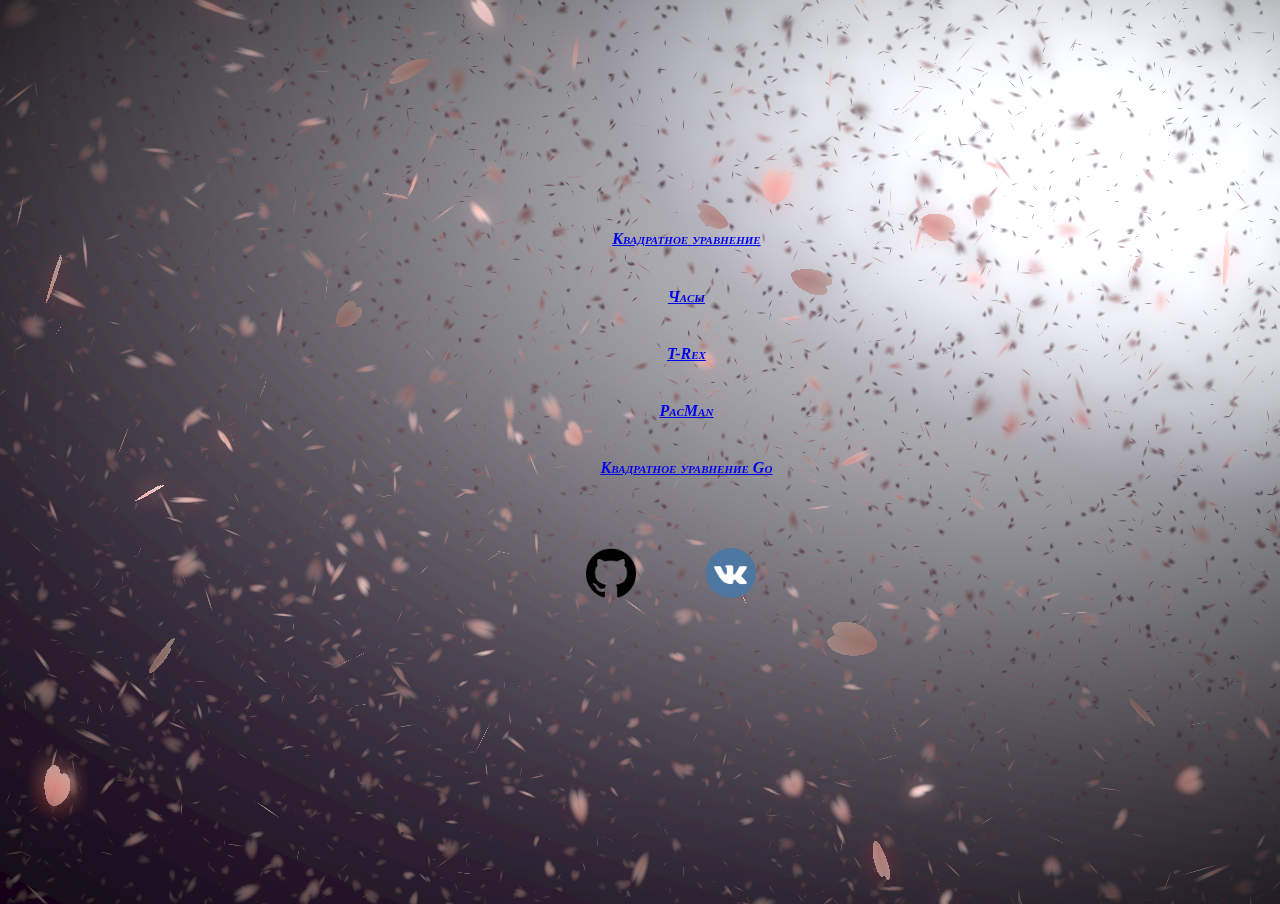
<file: index.html>
<!DOCTYPE html>
<html lang="en">
<head>
    <meta charset="UTF-8">
    <title>ULYPR</title>
    <link rel="stylesheet" href="css/style.css">
    <script src="js/app.js"></script>
    <link rel="shortcut icon" href="https://e1.pngegg.com/pngimages/1020/724/png-clipart-assassin-creed-logo-resource-black-and-blue-assassin-s-creed-icon.png"/>
    <link href="https://cdn.jsdelivr.net/npm/bootstrap@5.0.1/dist/css/bootstrap.min.css" rel="stylesheet" integrity="sha384-+0n0xVW2eSR5OomGNYDnhzAbDsOXxcvSN1TPprVMTNDbiYZCxYbOOl7+AMvyTG2x" crossorigin="anonymous">
</head>
<body>


<canvas id="sakura"></canvas>
<div class="btnbg">
</div>

 <div class="panel">
    
    <div class="d-grid gap-3 col-4 mx-auto">
      <a class="btn btn-outline" href="UR.html" role="button"><h4 class="text-panel">Квадратное уравнение</h4></a>
      <a class="btn btn-outline" href="DropMeFiles_OlYoU/index.html" role="button"><h4 class="text-panel">Часы</h4></a>
      <a class="btn btn-outline" href="Lab3/TrexRunner/index.html" role="button"><h4 class="text-panel">T-Rex</h4></a>
      <a class="btn btn-outline" href="Lab4/Pac-Man-main/index.html" role="button"><h4 class="text-panel">PacMan</h4></a>
      <a class="btn btn-outline" href="Lab5/main.go" role="button"><h4 class="text-panel">Квадратное уравнение Go</h4></a>
    </div>
    <a href="https://github.com/ulypr"><img id="git" src="images/25231.png"></a>
    <a href="https://vk.com/id324416676"><img id="vk" src="images/vk.png"></a>
  </div>

<script id="sakura_point_vsh" type="x-shader/x_vertex">
uniform mat4 uProjection;
uniform mat4 uModelview;
uniform vec3 uResolution;
uniform vec3 uOffset;
uniform vec3 uDOF;  //x:focus distance, y:focus radius, z:max radius
uniform vec3 uFade; //x:start distance, y:half distance, z:near fade start

attribute vec3 aPosition;
attribute vec3 aEuler;
attribute vec2 aMisc; //x:size, y:fade

varying vec3 pposition;
varying float psize;
varying float palpha;
varying float pdist;

//varying mat3 rotMat;
varying vec3 normX;
varying vec3 normY;
varying vec3 normZ;
varying vec3 normal;

varying float diffuse;
varying float specular;
varying float rstop;
varying float distancefade;

void main(void) {
    // Projection is based on vertical angle
    vec4 pos = uModelview * vec4(aPosition + uOffset, 1.0);
    gl_Position = uProjection * pos;
    gl_PointSize = aMisc.x * uProjection[1][1] / -pos.z * uResolution.y * 0.5;
    
    pposition = pos.xyz;
    psize = aMisc.x;
    pdist = length(pos.xyz);
    palpha = smoothstep(0.0, 1.0, (pdist - 0.1) / uFade.z);
    
    vec3 elrsn = sin(aEuler);
    vec3 elrcs = cos(aEuler);
    mat3 rotx = mat3(
        1.0, 0.0, 0.0,
        0.0, elrcs.x, elrsn.x,
        0.0, -elrsn.x, elrcs.x
    );
    mat3 roty = mat3(
        elrcs.y, 0.0, -elrsn.y,
        0.0, 1.0, 0.0,
        elrsn.y, 0.0, elrcs.y
    );
    mat3 rotz = mat3(
        elrcs.z, elrsn.z, 0.0, 
        -elrsn.z, elrcs.z, 0.0,
        0.0, 0.0, 1.0
    );
    mat3 rotmat = rotx * roty * rotz;
    normal = rotmat[2];
    
    mat3 trrotm = mat3(
        rotmat[0][0], rotmat[1][0], rotmat[2][0],
        rotmat[0][1], rotmat[1][1], rotmat[2][1],
        rotmat[0][2], rotmat[1][2], rotmat[2][2]
    );
    normX = trrotm[0];
    normY = trrotm[1];
    normZ = trrotm[2];
    
    const vec3 lit = vec3(0.6917144638660746, 0.6917144638660746, -0.20751433915982237);
    
    float tmpdfs = dot(lit, normal);
    if(tmpdfs < 0.0) {
        normal = -normal;
        tmpdfs = dot(lit, normal);
    }
    diffuse = 0.4 + tmpdfs;
    
    vec3 eyev = normalize(-pos.xyz);
    if(dot(eyev, normal) > 0.0) {
        vec3 hv = normalize(eyev + lit);
        specular = pow(max(dot(hv, normal), 0.0), 20.0);
    }
    else {
        specular = 0.0;
    }
    
    rstop = clamp((abs(pdist - uDOF.x) - uDOF.y) / uDOF.z, 0.0, 1.0);
    rstop = pow(rstop, 0.5);
    //-0.69315 = ln(0.5)
    distancefade = min(1.0, exp((uFade.x - pdist) * 0.69315 / uFade.y));
}
</script>
<script id="sakura_point_fsh" type="x-shader/x_fragment">
#ifdef GL_ES
//precision mediump float;
precision highp float;
#endif

uniform vec3 uDOF;  //x:focus distance, y:focus radius, z:max radius
uniform vec3 uFade; //x:start distance, y:half distance, z:near fade start

const vec3 fadeCol = vec3(0.08, 0.03, 0.06);

varying vec3 pposition;
varying float psize;
varying float palpha;
varying float pdist;

//varying mat3 rotMat;
varying vec3 normX;
varying vec3 normY;
varying vec3 normZ;
varying vec3 normal;

varying float diffuse;
varying float specular;
varying float rstop;
varying float distancefade;

float ellipse(vec2 p, vec2 o, vec2 r) {
    vec2 lp = (p - o) / r;
    return length(lp) - 1.0;
}

void main(void) {
    vec3 p = vec3(gl_PointCoord - vec2(0.5, 0.5), 0.0) * 2.0;
    vec3 d = vec3(0.0, 0.0, -1.0);
    float nd = normZ.z; //dot(-normZ, d);
    if(abs(nd) < 0.0001) discard;
    
    float np = dot(normZ, p);
    vec3 tp = p + d * np / nd;
    vec2 coord = vec2(dot(normX, tp), dot(normY, tp));
    
    //angle = 15 degree
    const float flwrsn = 0.258819045102521;
    const float flwrcs = 0.965925826289068;
    mat2 flwrm = mat2(flwrcs, -flwrsn, flwrsn, flwrcs);
    vec2 flwrp = vec2(abs(coord.x), coord.y) * flwrm;
    
    float r;
    if(flwrp.x < 0.0) {
        r = ellipse(flwrp, vec2(0.065, 0.024) * 0.5, vec2(0.36, 0.96) * 0.5);
    }
    else {
        r = ellipse(flwrp, vec2(0.065, 0.024) * 0.5, vec2(0.58, 0.96) * 0.5);
    }
    
    if(r > rstop) discard;
    
    vec3 col = mix(vec3(1.0, 0.8, 0.75), vec3(1.0, 0.9, 0.87), r);
    float grady = mix(0.0, 1.0, pow(coord.y * 0.5 + 0.5, 0.35));
    col *= vec3(1.0, grady, grady);
    col *= mix(0.8, 1.0, pow(abs(coord.x), 0.3));
    col = col * diffuse + specular;
    
    col = mix(fadeCol, col, distancefade);
    
    float alpha = (rstop > 0.001)? (0.5 - r / (rstop * 2.0)) : 1.0;
    alpha = smoothstep(0.0, 1.0, alpha) * palpha;
    
    gl_FragColor = vec4(col * 0.5, alpha);
}
</script>
<!-- effects -->
<script id="fx_common_vsh" type="x-shader/x_vertex">
uniform vec3 uResolution;
attribute vec2 aPosition;

varying vec2 texCoord;
varying vec2 screenCoord;

void main(void) {
    gl_Position = vec4(aPosition, 0.0, 1.0);
    texCoord = aPosition.xy * 0.5 + vec2(0.5, 0.5);
    screenCoord = aPosition.xy * vec2(uResolution.z, 1.0);
}
</script>
<script id="bg_fsh" type="x-shader/x_fragment">
#ifdef GL_ES
//precision mediump float;
precision highp float;
#endif

uniform vec2 uTimes;

varying vec2 texCoord;
varying vec2 screenCoord;

void main(void) {
    vec3 col;
    float c;
    vec2 tmpv = texCoord * vec2(0.8, 1.0) - vec2(0.95, 1.0);
    c = exp(-pow(length(tmpv) * 1.8, 2.0));
    col = mix(vec3(0.02, 0.0, 0.03), vec3(0.96, 0.98, 1.0) * 1.5, c);
    gl_FragColor = vec4(col * 0.5, 1.0);
}
</script>
<script id="fx_brightbuf_fsh" type="x-shader/x_fragment">
#ifdef GL_ES
//precision mediump float;
precision highp float;
#endif
uniform sampler2D uSrc;
uniform vec2 uDelta;

varying vec2 texCoord;
varying vec2 screenCoord;

void main(void) {
    vec4 col = texture2D(uSrc, texCoord);
    gl_FragColor = vec4(col.rgb * 2.0 - vec3(0.5), 1.0);
}
</script>
<script id="fx_dirblur_r4_fsh" type="x-shader/x_fragment">
#ifdef GL_ES
//precision mediump float;
precision highp float;
#endif
uniform sampler2D uSrc;
uniform vec2 uDelta;
uniform vec4 uBlurDir; //dir(x, y), stride(z, w)

varying vec2 texCoord;
varying vec2 screenCoord;

void main(void) {
    vec4 col = texture2D(uSrc, texCoord);
    col = col + texture2D(uSrc, texCoord + uBlurDir.xy * uDelta);
    col = col + texture2D(uSrc, texCoord - uBlurDir.xy * uDelta);
    col = col + texture2D(uSrc, texCoord + (uBlurDir.xy + uBlurDir.zw) * uDelta);
    col = col + texture2D(uSrc, texCoord - (uBlurDir.xy + uBlurDir.zw) * uDelta);
    gl_FragColor = col / 5.0;
}
</script>
<!-- effect fragment shader template -->
<script id="fx_common_fsh" type="x-shader/x_fragment">
#ifdef GL_ES
//precision mediump float;
precision highp float;
#endif
uniform sampler2D uSrc;
uniform vec2 uDelta;

varying vec2 texCoord;
varying vec2 screenCoord;

void main(void) {
    gl_FragColor = texture2D(uSrc, texCoord);
}
</script>
<!-- post processing -->
<script id="pp_final_vsh" type="x-shader/x_vertex">
uniform vec3 uResolution;
attribute vec2 aPosition;
varying vec2 texCoord;
varying vec2 screenCoord;
void main(void) {
    gl_Position = vec4(aPosition, 0.0, 1.0);
    texCoord = aPosition.xy * 0.5 + vec2(0.5, 0.5);
    screenCoord = aPosition.xy * vec2(uResolution.z, 1.0);
}
</script>
<script id="pp_final_fsh" type="x-shader/x_fragment">
#ifdef GL_ES
//precision mediump float;
precision highp float;
#endif
uniform sampler2D uSrc;
uniform sampler2D uBloom;
uniform vec2 uDelta;
varying vec2 texCoord;
varying vec2 screenCoord;
void main(void) {
    vec4 srccol = texture2D(uSrc, texCoord) * 2.0;
    vec4 bloomcol = texture2D(uBloom, texCoord);
    vec4 col;
    col = srccol + bloomcol * (vec4(1.0) + srccol);
    col *= smoothstep(1.0, 0.0, pow(length((texCoord - vec2(0.5)) * 2.0), 1.2) * 0.5);
    col = pow(col, vec4(0.45454545454545)); //(1.0 / 2.2)
    
    gl_FragColor = vec4(col.rgb, 1.0);
    gl_FragColor.a = 1.0;
}
</script>


</body>
</html>
</file>
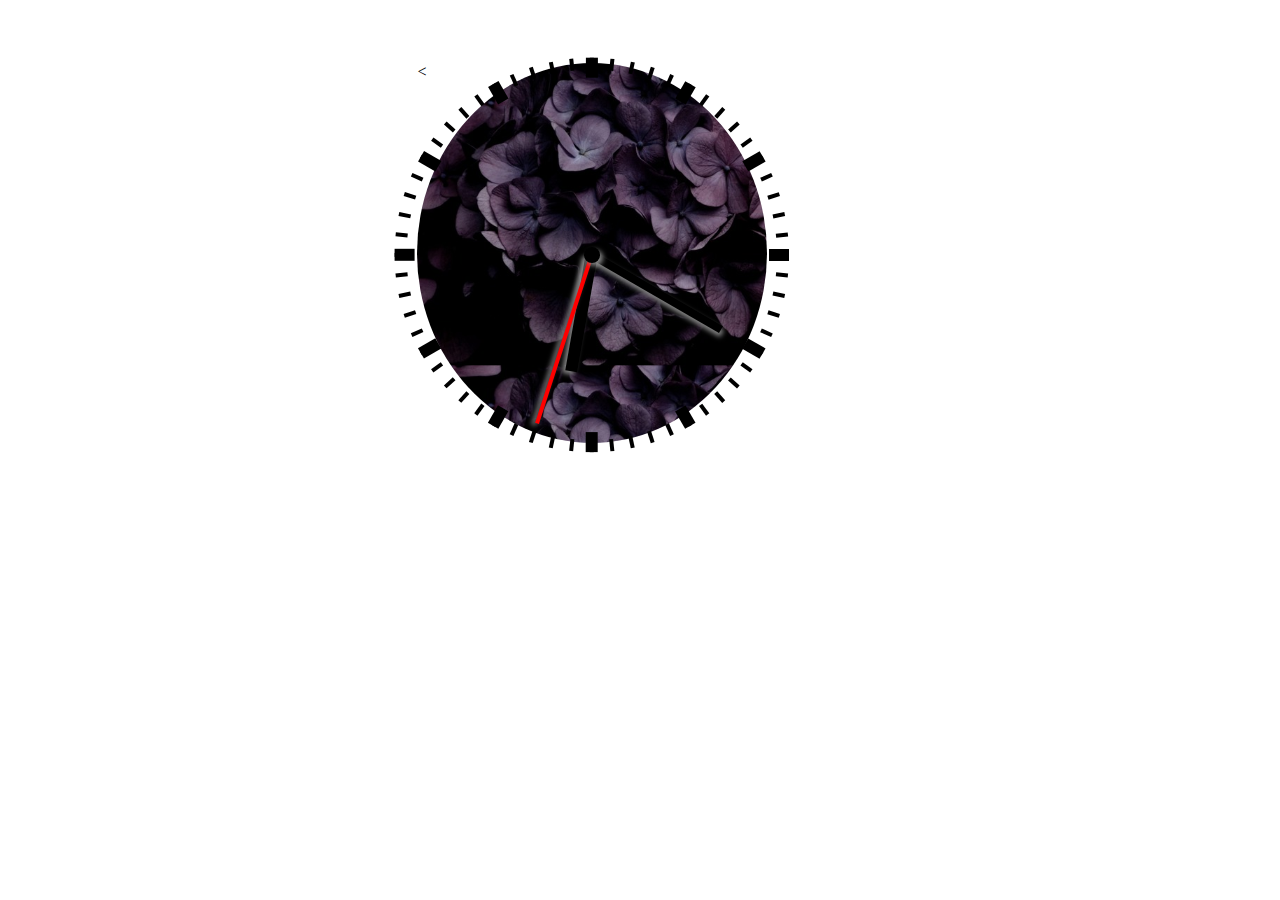
<file: DropMeFiles_OlYoU/index.html>
<!DOCTYPE html>
<html lang="en">

<head>
  <meta charset="utf-8">
  <title>CLOCK</title>
  <link rel="stylesheet" href="style.css">
</head>

<body>
  <div id="container">
    <div id="outer-circle">
      <div id="inner-circle">
        <div id="flo"></div>
        <div id="noflo"><</div>
        <div id="minute-hand">
          <div class="visible" id="min"></div>
        </div>
        <div id="hour-hand">
          <div class="visible" id="hour"></div>
        </div>
        <div id="second-hand">
          <div class="visible" id="sec"></div>
        </div>
        <div id="center-dot"></div>
      </div>
    </div>
  </div>
  <script src="script.js"></script>
</body>

</html>
</file>
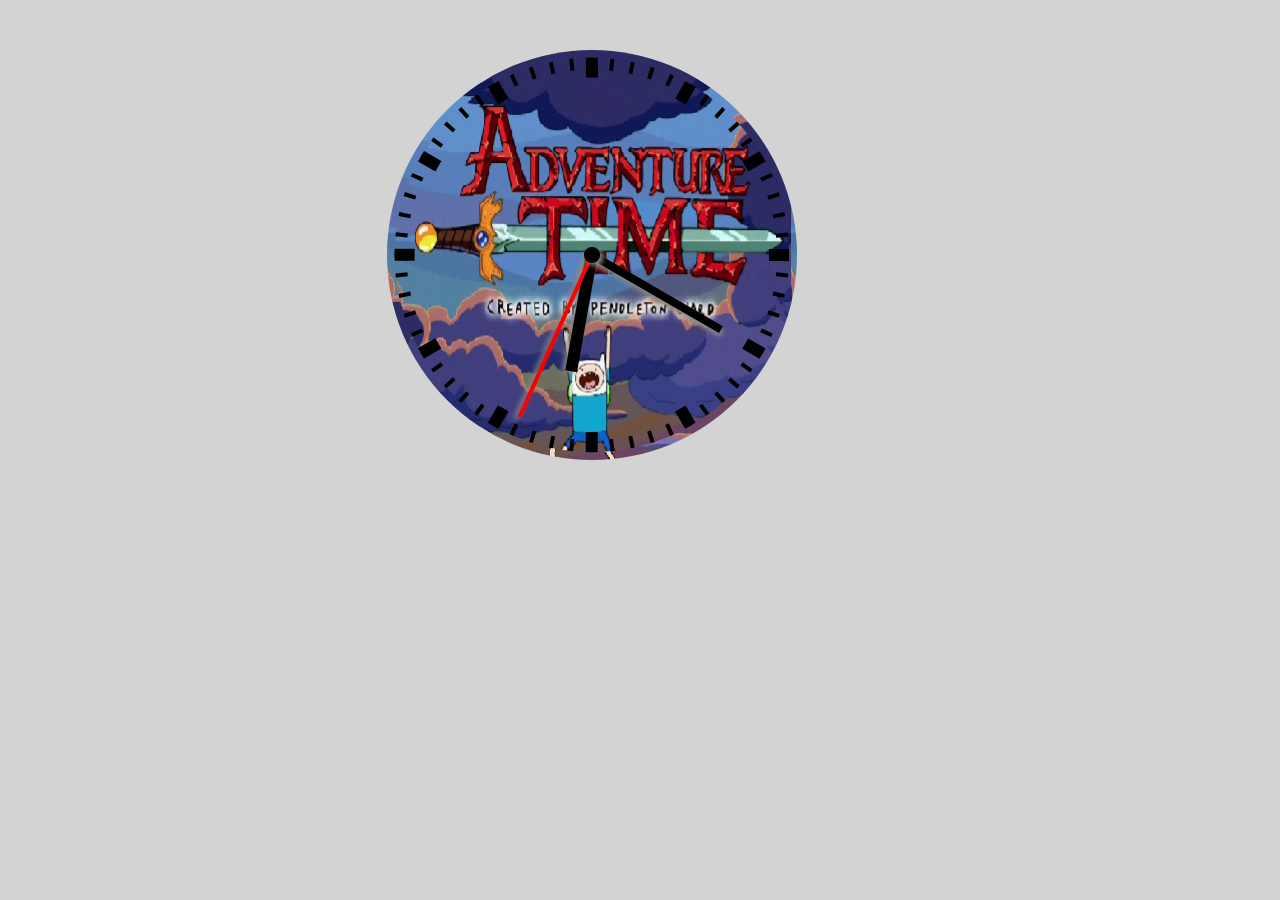
<file: lab2/index.html>
<!DOCTYPE html>
<html lang="en">

<head>
  <meta charset="utf-8">
  <title>CLOCK</title>
  <link rel="stylesheet" href="style.css">
</head>

<body>
  <div id="container">
    <div id="outer-circle">
      <div id="inner-circle">
        <div id="minute-hand">
          <div class="visible" id="min"></div>
        </div>
        <div id="hour-hand">
          <div class="visible" id="hour"></div>
        </div>
        <div id="second-hand">
          <div class="visible" id="sec"></div>
        </div>
        <div id="center-dot"></div>
        <h1 id="adtime">Время отчислений</h1>
      </div>
    </div>
  </div>
  <script src="script.js"></script>
</body>

</html>
</file>
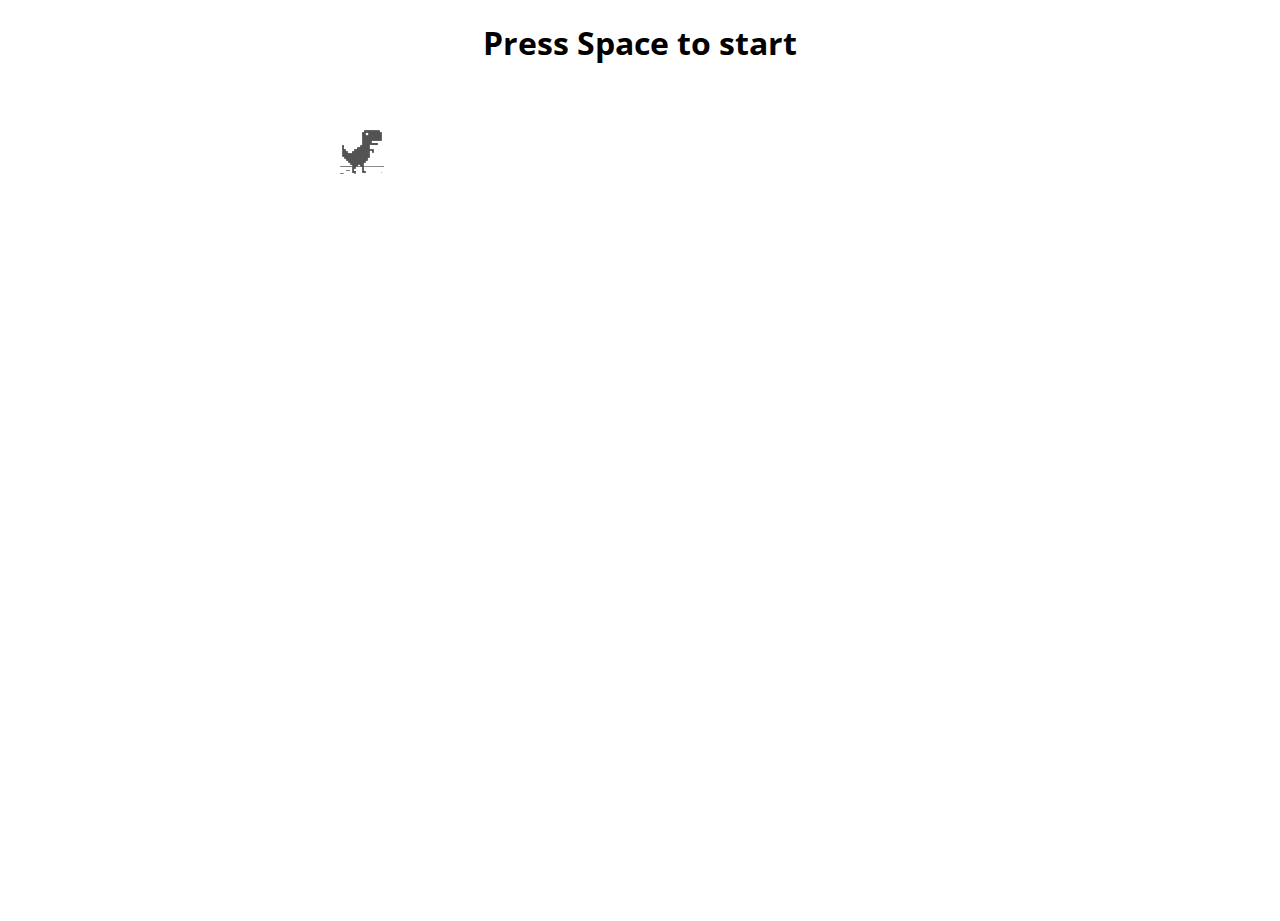
<file: Lab3/TrexRunner/index.html>
<!doctype html>
<html>

<head>
    <meta charset="utf-8">
    <meta name="viewport" content="width=device-width, initial-scale=1.0,maximum-scale=1.0, user-scalable=no">
    <title >chrome easter egg: t-rex runner</title>
    <link rel="stylesheet" href="index.css">
    <link href="https://fonts.googleapis.com/css?family=Open+Sans" rel="stylesheet"> 
    <script src="index.js"></script>
</head>

<body id="t" class="offline">
    <div id="messageBox" class="sendmessage">
         <h1 style="text-align: center;font-family: 'Open Sans', sans-serif;">Press Space to start</h1>
         <div class="niokbutton" onclick="okbuttonsend()"></div>
    </div>
    <div id="main-frame-error" class="interstitial-wrapper">
        <div id="main-content">
            <div class="icon icon-offline" alt=""></div>
        </div>
        <div id="offline-resources">
            <img id="offline-resources-1x" src="assets/default_100_percent/100-offline-sprite.png">
            <img id="offline-resources-2x" src="assets/default_200_percent/200-offline-sprite.png">
            <template id="audio-resources">
                <audio id="offline-sound-press" src="[data-uri]"></audio>
                <audio id="offline-sound-hit" src="[data-uri]"></audio>
                <audio id="offline-sound-reached" src="[data-uri]"></audio>
            </template>
        </div>
    </div>
</body>

<script>
    document.onkeydown = function(evt) {
    evt = evt || window.event;
    if (evt.keyCode == 32) {
        var box = document.getElementById("messageBox");
        box.style.visibility="hidden";
    }
};
</script>
    
</html>
</file>
<file: css/style.css>
body {
    padding:0;
    margin:0;
    overflow:hidden;
  height: 600px;
}
canvas {
    padding:0;
    margin:0;
}
div.btnbg {
    position:fixed;
    left:0;
    top:0;
}

#git
{
 position: absolute;
  z-index: 2;
  margin: 40px auto;
  margin-left: 400px;
  width:50px;
  height:50px;
}

#vk
{
  position: absolute;
  z-index: 2;
  margin: 40px auto;
  margin-left: 520px;
  width:50px;
  height:50px;
}

.bottom-left {
  position: absolute;
  bottom: 8px;
  left: 16px;
  color: white;

}

.panel{
  
  position: absolute;
  z-index:3;
  width:1000px;
  height:0px;
 
  top:20%;
  left:13%;
  margin: auto;
  padding:20px;
  
}
.text-panel
{
  font: italic small-caps bold 16px/2 cursive;
  font-size:1.0em;
  text-align: center;
  padding: 2px;
}
.button-panel
{
  background:rgb(167, 166, 166);
  padding: 35px;
  width:50px ;
  height:50px ;
  margin: auto;
}
</file>
<file: DropMeFiles_OlYoU/style.css>
body
{
  background-image: white;
}

#container
{
  margin: auto;
  margin-top: 50px;
  width: 40%;
}

#inner-circle 
{
    position: absolute;
    top: 2%;
    left: 2%;
    width: 96%;
    height: 96%;
    background-color: white;
    border-radius: 50%;
}

#outer-circle
{
    position: absolute;
    width: 410px;
    height: 410px;
    background-color: white;
    border-radius: 50%;
}

#second-hand 
{
    position: absolute;
    top: 49.5%;
    left: 0%;
    width: 100%;
    height: 1%;
}
.visible
{
  position: absolute;
  top: 0%;
  left:50%;
}

#sec
{
  background: red;
  width: 45%;
  height: 100%;
  /*border-radius: 90%;*/
  box-shadow: 3px 3px 5px #888888;
}

#minute-hand 
{
    position: absolute;
    top: 49%;
    left: 0%;
    width: 100%;
    height: 2%;
}

#min
{
  background: black;
  width: 38%;
  height: 100%;
  /* border-radius: 90%; */
  box-shadow: 3px 3px 5px #888888;
}

#hour-hand 
{
    position: absolute;
    top: 48.5%;
    left: 0%;
    width: 100%;
    height: 3%;
}

#hour
{
  background: black;
  width: 30%;
  height: 100%;
  /* border-radius: 90%; */
  box-shadow: 3px 3px 5px #888888;
}


#center-dot 
{
    position: absolute;
    top: 48%;
    left: 48%;
    width: 4%;
    height: 4%;
    background: black;
    border-radius: 50%;
    box-shadow: 3px 3px 5px #888888;
}

#flo
{   
    position: absolute;
    top: 5px;
    left: 22px;
    width: 350px;
    height: 380px;
    border-radius: 100%;
    background-size: 100%;
    background-image: url("flo.jpg");   
}
#noflo
{   
    position: absolute;
    top: 5px;
    left: 22px;
    width: 350px;
    height: 380px;
    border-radius: 100%;
    background-size: 100%;
    background-image: url("noflo.jpg");   
}
</file>
<file: lab2/style.css>
body{
  background-color: lightgrey;
}

#container{
  margin: auto;
  margin-top: 50px;
  width: 40%;
}

#inner-circle {
    position: absolute;
    top: 2%;
    left: 2%;
    width: 96%;
    height: 96%;
    background-color: white;
    border-radius: 50%;
    background-image: url("img1.png");
}

#outer-circle {
    position: absolute;
    width: 410px;
    height: 410px;
    background-color: white;
    border-radius: 50%;
    background-image: url("img1.png");
}

#second-hand {
    position: absolute;
    top: 49.5%;
    left: 0%;
    width: 100%;
    height: 1%;
}
.visible{
  position: absolute;
  top: 0%;
  left:50%;
}

#sec{
  background: red;
  width: 45%;
  height: 100%;
  /*border-radius: 90%;*/
  box-shadow: 3px 3px 5px #888888;
}

#minute-hand {
    position: absolute;
    top: 49%;
    left: 0%;
    width: 100%;
    height: 2%;
}

#min{
  background: black;
  width: 38%;
  height: 100%;
  /* border-radius: 90%; */
  box-shadow: 3px 3px 5px #888888;
}

#hour-hand {
    position: absolute;
    top: 48.5%;
    left: 0%;
    width: 100%;
    height: 3%;
}

#hour{
  background: black;
  width: 30%;
  height: 100%;
  /* border-radius: 90%; */
  box-shadow: 3px 3px 5px #888888;
}


#center-dot {
    position: absolute;
    top: 48%;
    left: 48%;
    width: 4%;
    height: 4%;
    background: black;
    border-radius: 50%;
    box-shadow: 3px 3px 5px #888888;
}

#adtime {
  text-align: center; 
  margin-top: 55%; 
  color: white; 
  font-size: 40px;
  opacity: 0;
}
</file>
<file: Lab3/TrexRunner/index.css>
/* Copyright 2013 The Chromium Authors. All rights reserved.
 * Use of this source code is governed by a BSD-style license that can be
 * found in the LICENSE file. */

html, body {
  padding: 0;
  margin: 0;
  width: 100%;
  height: 100%;
}

.icon {
  -webkit-user-select: none;
  user-select: none;
  display: inline-block;
}

.icon-offline {
  content: -webkit-image-set( url(assets/default_100_percent/100-error-offline.png) 1x, url(assets/default_200_percent/200-error-offline.png) 2x);
  position: relative;
}

.hidden {
  display: none;
}


/* Offline page */

.offline .interstitial-wrapper {
  color: #2b2b2b;
  font-size: 1em;
  line-height: 1.55;
  margin: 0 auto;
  max-width: 600px;
  padding-top: 100px;
  width: 100%;
}

.offline .runner-container {
  height: 150px;
  max-width: 600px;
  overflow: hidden;
  position: absolute;
  top: 35px;
  width: 44px;
}

.offline .runner-canvas {
  height: 150px;
  max-width: 600px;
  opacity: 1;
  overflow: hidden;
  position: absolute;
  top: 0;
  z-index: 2;
}

.offline .controller {
  background: rgba(247, 247, 247, .1);
  height: 100vh;
  left: 0;
  position: absolute;
  top: 0;
  width: 100vw;
  z-index: 1;
}

#offline-resources {
  display: none;
}

@media (max-width: 420px) {
  .suggested-left > #control-buttons, .suggested-right > #control-buttons {
    float: none;
  }
  .snackbar {
    left: 0;
    bottom: 0;
    width: 100%;
    border-radius: 0;
  }
}

@media (max-height: 350px) {
  h1 {
    margin: 0 0 15px;
  }
  .icon-offline {
    margin: 0 0 10px;
  }
  .interstitial-wrapper {
    margin-top: 5%;
  }
  .nav-wrapper {
    margin-top: 30px;
  }
}

@media (min-width: 600px) and (max-width: 736px) and (orientation: landscape) {
  .offline .interstitial-wrapper {
    margin-left: 0;
    margin-right: 0;
  }
}

@media (min-width: 420px) and (max-width: 736px) and (min-height: 240px) and (max-height: 420px) and (orientation:landscape) {
  .interstitial-wrapper {
    margin-bottom: 100px;
  }
}

@media (min-height: 240px) and (orientation: landscape) {
  .offline .interstitial-wrapper {
    margin-bottom: 90px;
  }
  .icon-offline {
    margin-bottom: 20px;
  }
}

@media (max-height: 320px) and (orientation: landscape) {
  .icon-offline {
    margin-bottom: 0;
  }
  .offline .runner-container {
    top: 10px;
  }
}

@media (max-width: 240px) {
  .interstitial-wrapper {
    overflow: inherit;
    padding: 0 8px;
  }
}
</file>
